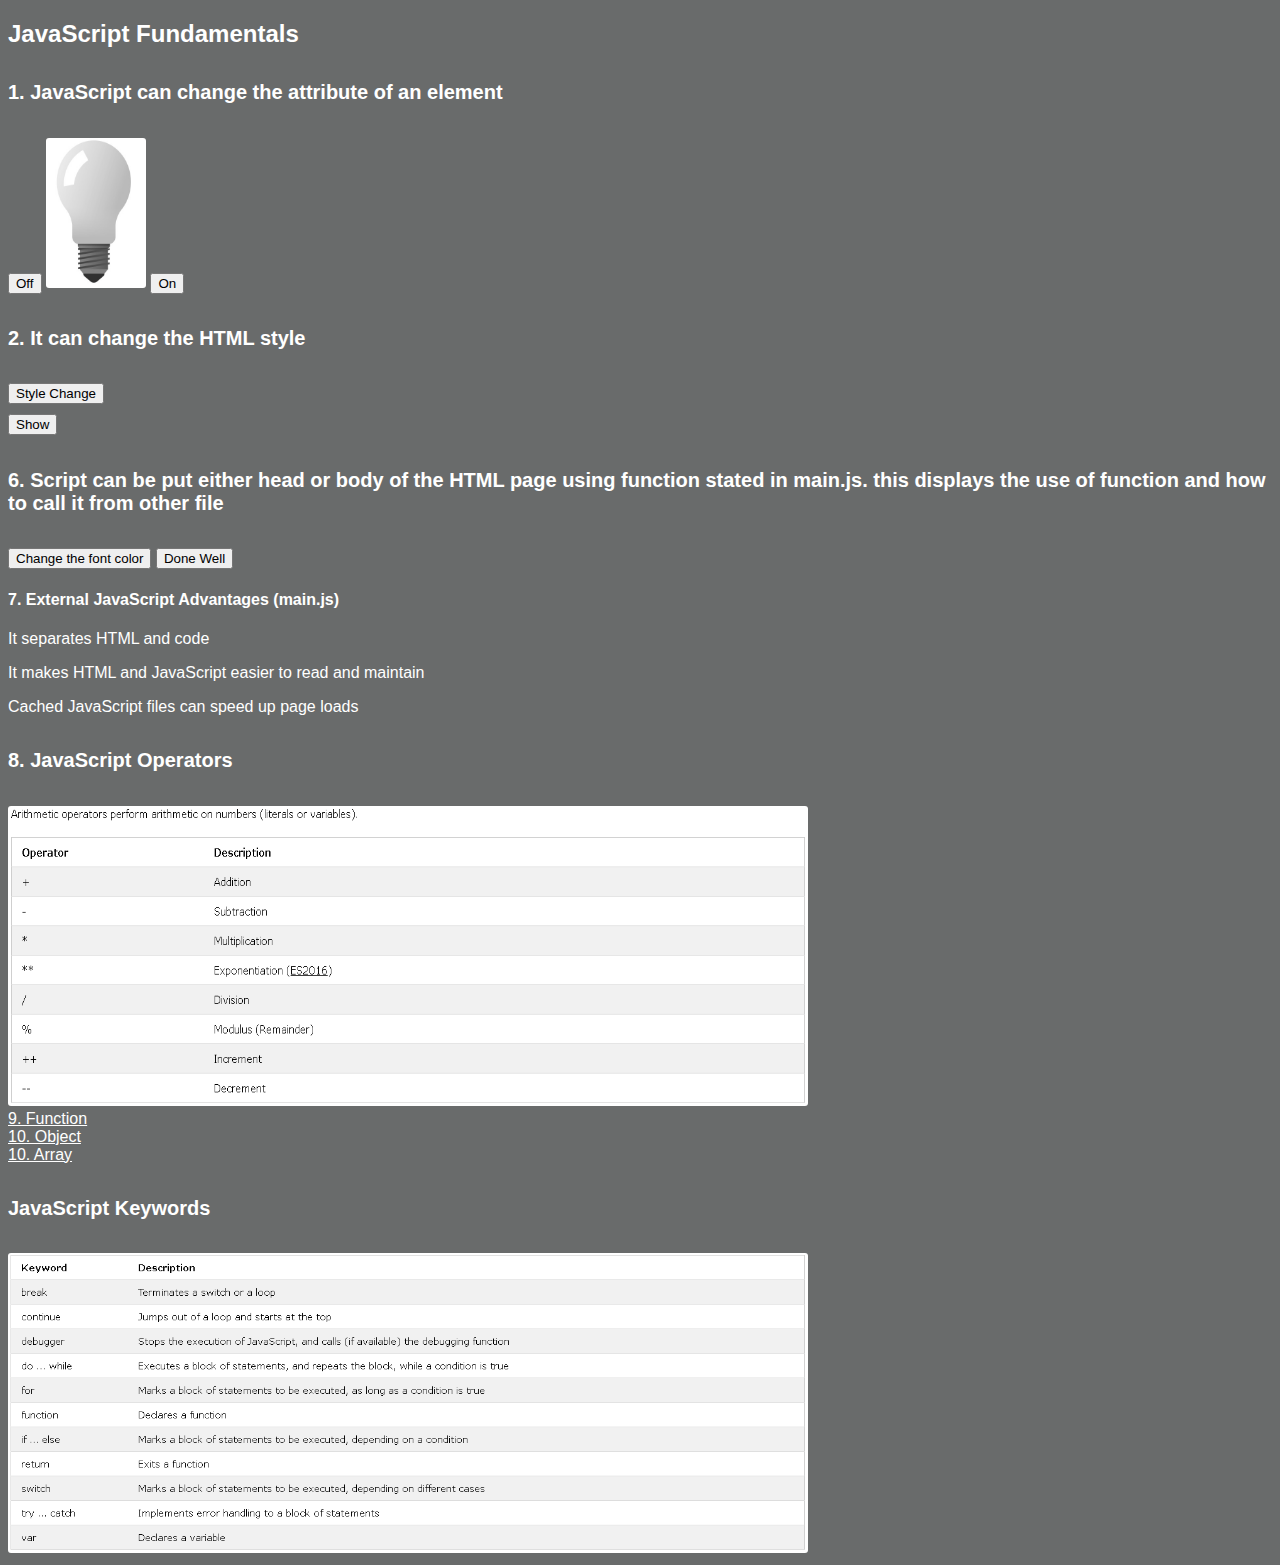
<file: index.html>
<!DOCTYPE html>
<html lang="en">
<head>
    <meta charset="UTF-8">
    <meta name="viewport" content="width=device-width, initial-scale=1.0">
    <meta http-equiv="X-UA-Compatible" content="ie=edge">
    <link rel="stylesheet" type="text/css" href="main.css">
    <title>Document</title>
</head>
<body>

    <h2>JavaScript Fundamentals</h2>
    
    <h5 id="intro">1. JavaScript can change the attribute of an element</h5>
    <button onclick="document.getElementById('source').src='img/bulboff.png'">Off</button>
    <img id="source" src="./img/bulboff.png">
    <button onclick="document.getElementById('source').src='img/bulbon.png'" style="margin-top: 10px">On</button>
    <div>
        <h5 id="cssChange">2. It can change the HTML style</h5>
        <button id="fSizeChange" onclick="document.getElementById('cssChange').style.fontSize='25px'">Style Change</button>
    </div>  
    <div>
        <h5 id="show" style="display: none;">3. Can show or hide elements</h5>
        <button id="fSizeChange" style="margin-top: 10px;" onclick="document.getElementById('show').style.display='block'">Show</button>
    </div>  

    <div>
        <h5 id="scripting">6. Script can be put either head or body of the HTML page using function stated in main.js. this displays the use of function and how to call it from other file</h5>
        <button id="fColorChange" onclick="fColorChange()">Change the font color</button>    
        <button id="doneWell" onclick="doneWell()">Done Well</button>
    </div>

    <div>
        <h4>7. External JavaScript Advantages (main.js)</h4>
        <p>It separates HTML and code</p>
        <p>It makes HTML and JavaScript easier to read and maintain</p>
        <p>Cached JavaScript files can speed up page loads</p>
    </div>

    <div>
        <h5>8. JavaScript Operators</h5>
        <img id="operators" src="./img/operators.PNG">
    </div>

    <div>
        <a href="function.html">9. Function</a>
    </div>

    <div>
        <a href="object.html">10. Object</a>
    </div>

    <div>
        <a href="array.html">10. Array</a>
    </div>

    <div>
        <h5>JavaScript Keywords</h5>
        <img src="./img/JSKeywords.PNG">
    </div>







    <script src='main.js'></script>
</body>
</html>
</file>
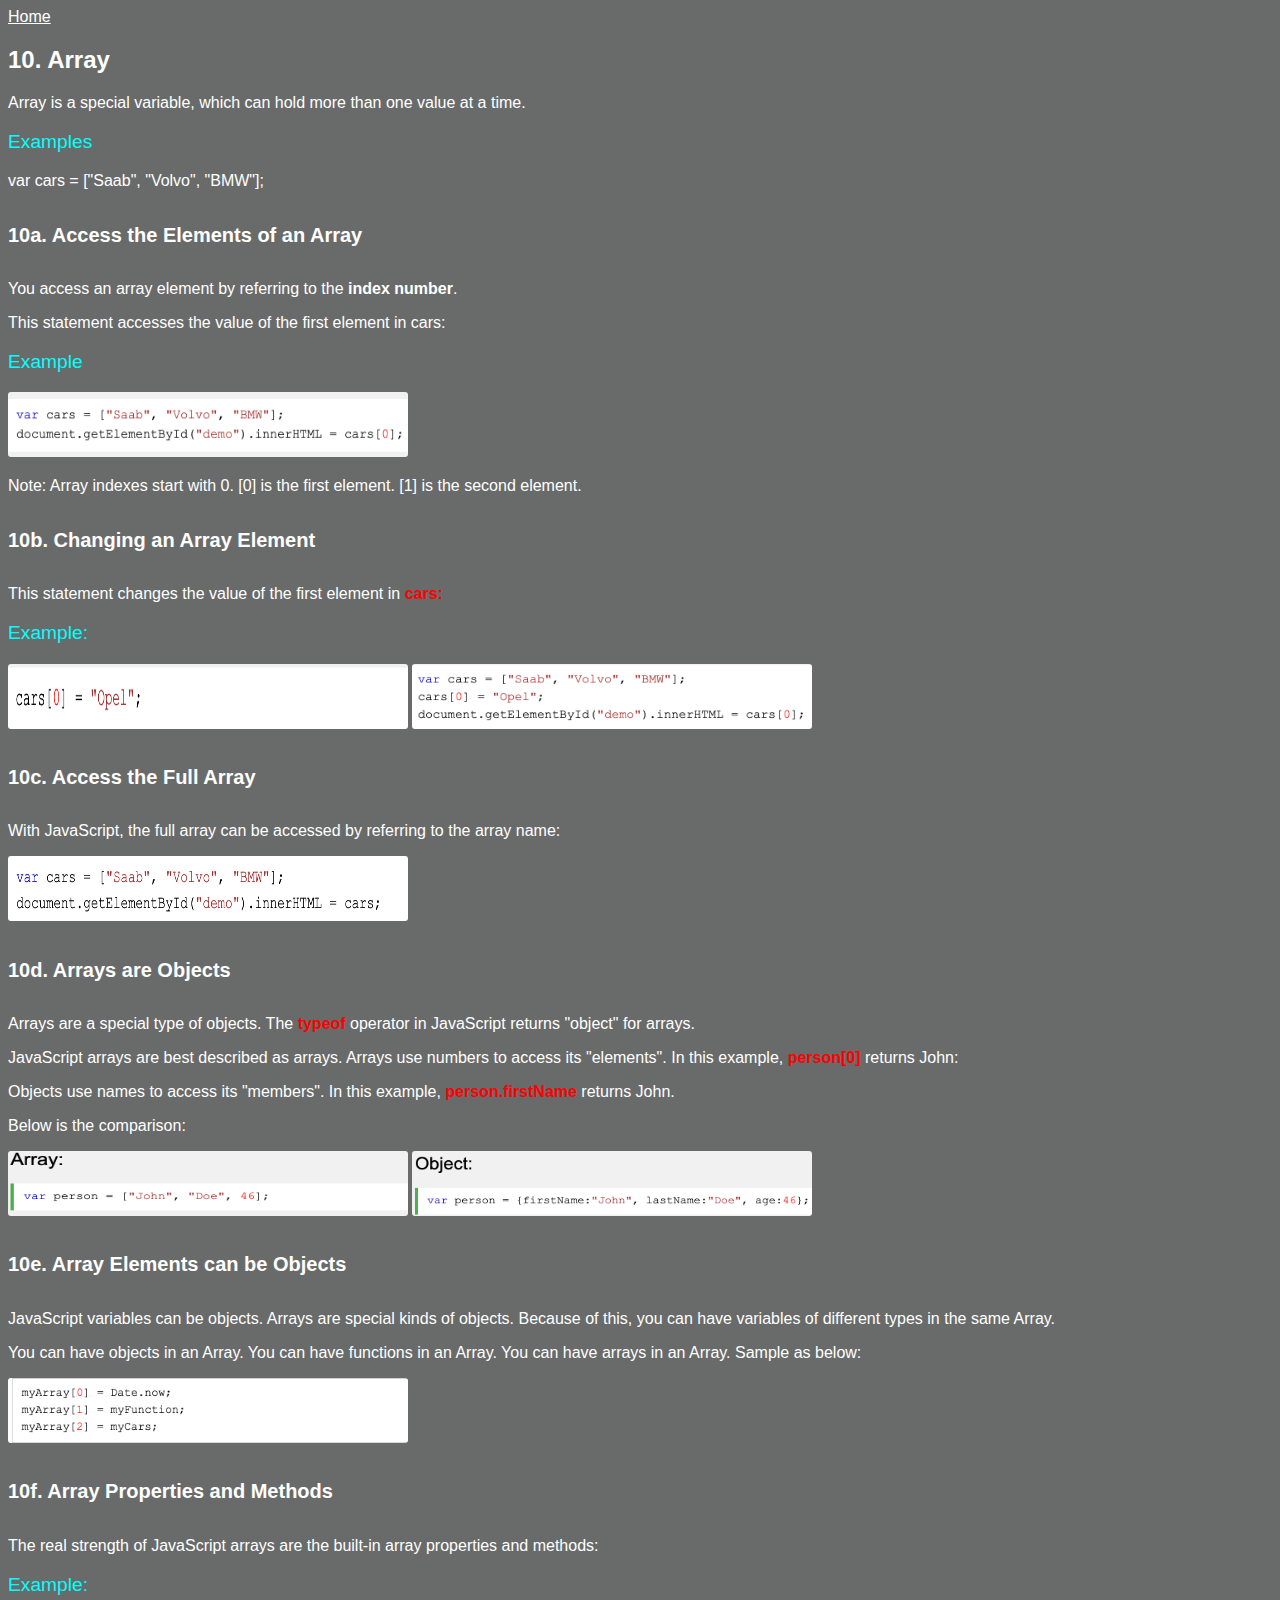
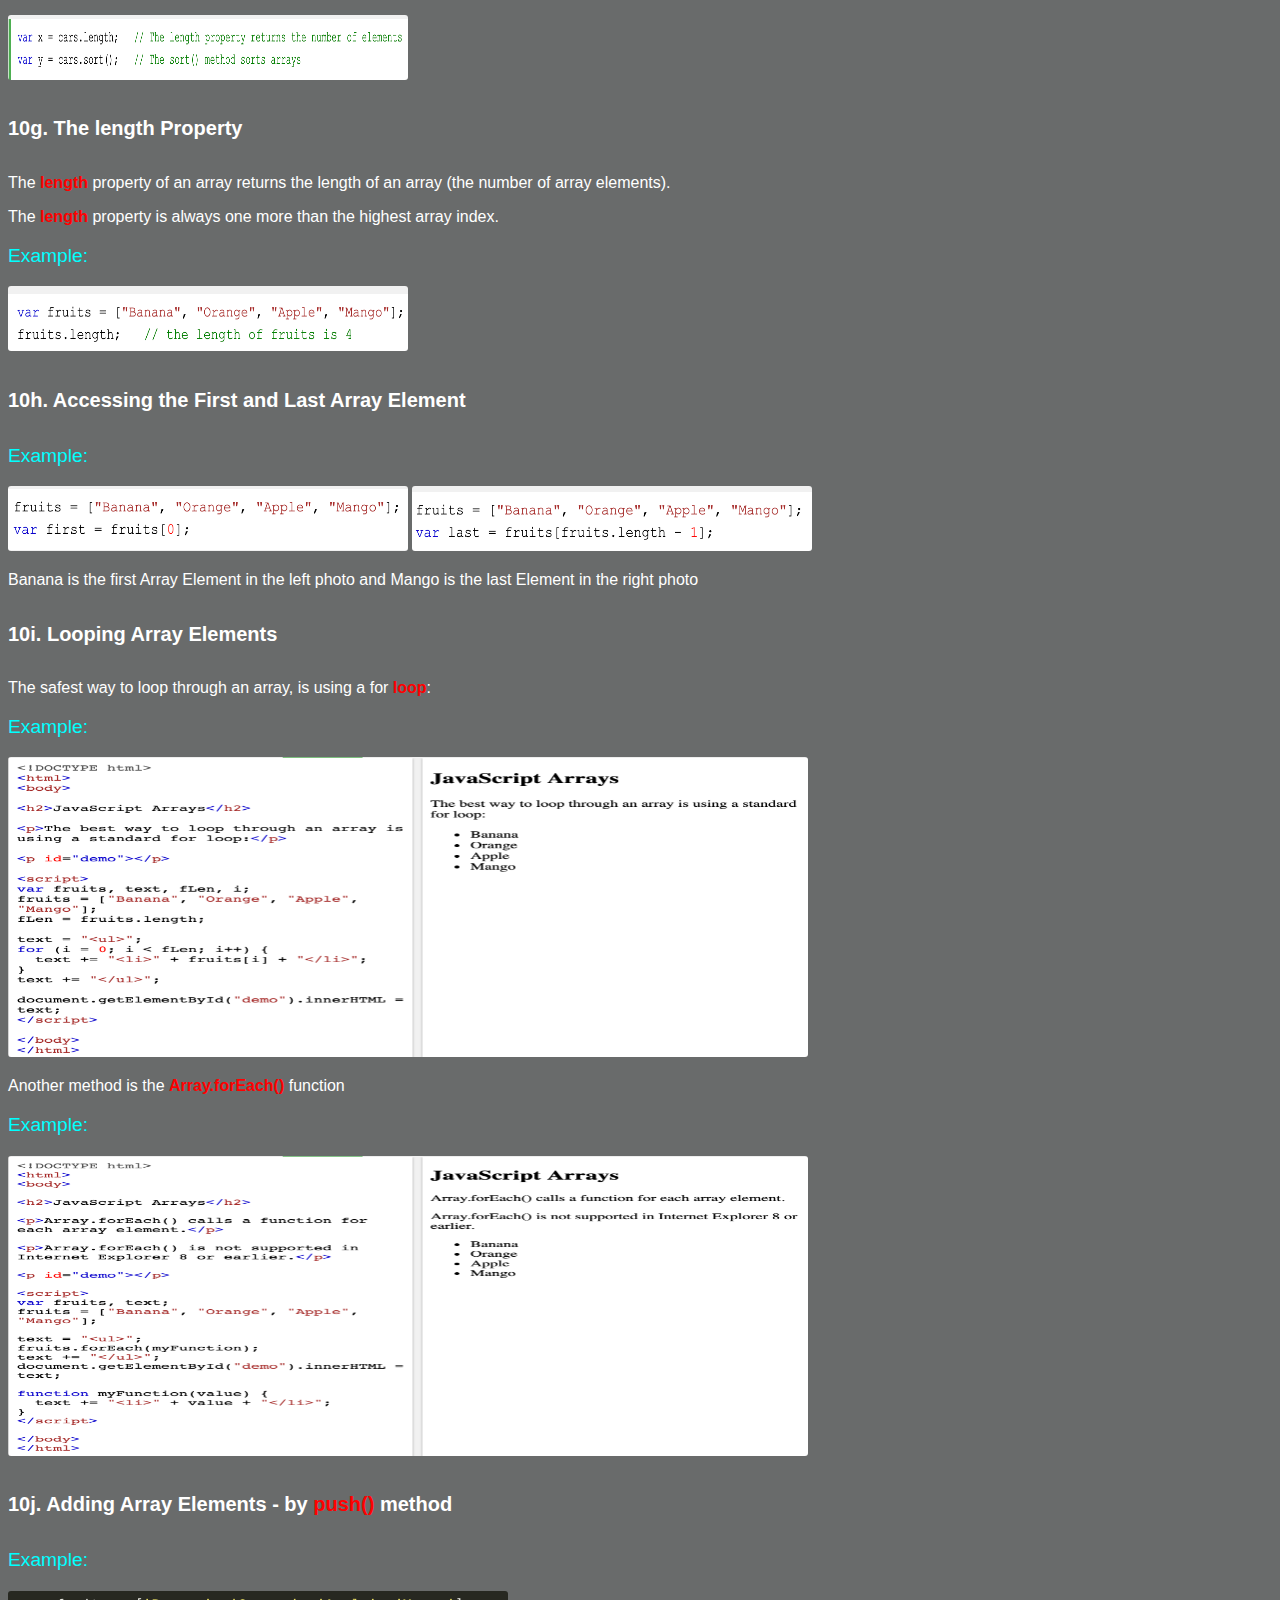
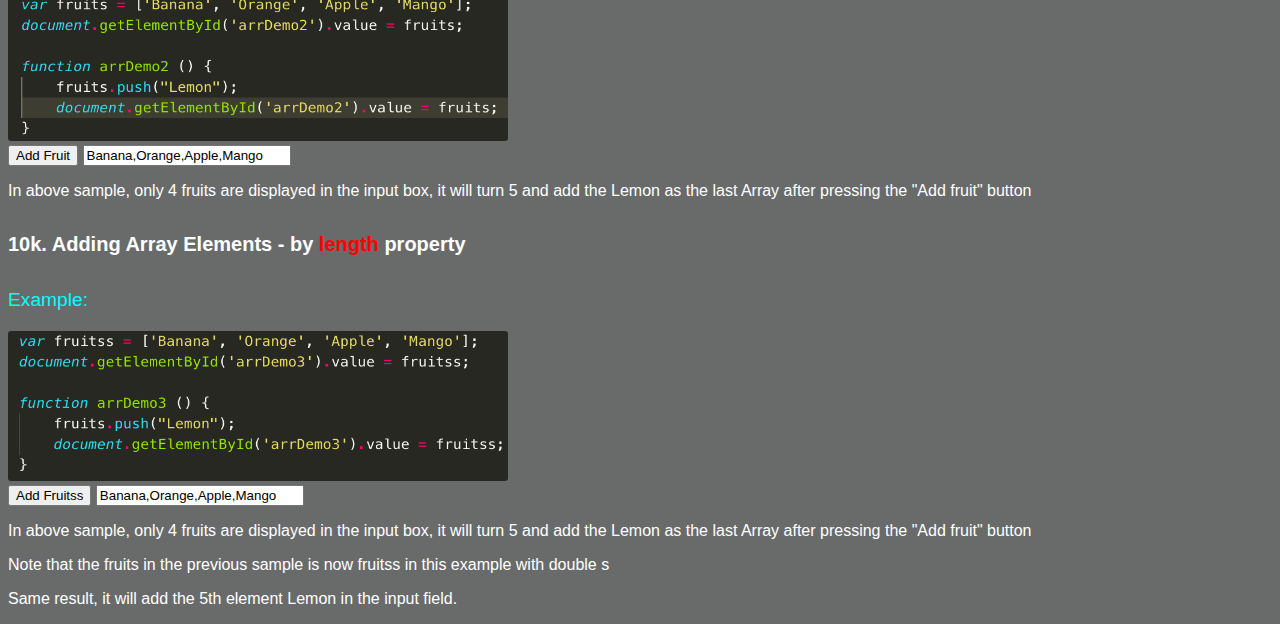
<file: array.html>
<!DOCTYPE html>
<html lang="en">
<head>
    <meta charset="UTF-8">
    <meta name="viewport" content="width=<device-width>, initial-scale=1.0">
    <meta http-equiv="X-UA-Compatible" content="ie=edge">
    <link rel="stylesheet" type="text/css" href="main.css">
    <title>Document</title>
</head>
<body>

    <a href="index.html">Home</a>

    <h2>10. Array</h2>
    <P>Array is a special variable, which can hold more than one value at a time.</P>
    <p id="example">Examples</p>
    <p>var cars = ["Saab", "Volvo", "BMW"];</p>

    <h5>10a. Access the Elements of an Array</h5>
    <p>You access an array element by referring to the <strong>index number</strong>.</p>
    <p>This statement accesses the value of the first element in cars:</p>
    <p id="example">Example</p>
    <img id="arr" src="./img/array2.png">
    <p>Note: Array indexes start with 0. [0] is the first element. [1] is the second element.</p>

    <h5>10b. Changing an Array Element</h5>
    <p>This statement changes the value of the first element in <span>cars:</span></p>
    <p id="example">Example:</p>
    <img id="arr" src="./img/array3.png"> <img id="arr" src="./img/arr.png">

    <h5>10c. Access the Full Array</h5>
    <p>With JavaScript, the full array can be accessed by referring to the array name:</p>
    <img id="arr" src="./img/array4.png">

    <h5>10d. Arrays are Objects</h5>
    <p>Arrays are a special type of objects. The <span>typeof</span> operator in JavaScript returns "object" for arrays.</p>
    <p>JavaScript arrays are best described as arrays. Arrays use numbers to access its "elements". In this example, <span>person[0]</span> returns John:</p>
    <p>Objects use names to access its "members". In this example, <span>person.firstName</span> returns John.</p>
    <P>Below is the comparison:</P>
    <img id="arr" src="./img/array5.png"> <img id="arr" src="./img/array6.png">

    <h5>10e. Array Elements can be Objects</h5>
    <p>JavaScript variables can be objects. Arrays are special kinds of objects. Because of this, you can have variables of different types in the same Array.</p>
    <p>You can have objects in an Array. You can have functions in an Array. You can have arrays in an Array. Sample as below:</p>
    <img id="arr" src="./img/array7.png">

    <h5>10f. Array Properties and Methods</h5>
    <p>The real strength of JavaScript arrays are the built-in array properties and methods:</p>
    <p id="example">Example:</p>
    <img id="arr" src="./img/array8.png">

    <h5>10g. The length Property</h5>
    <p>The <span>length</span> property of an array returns the length of an array (the number of array elements).</p>
    <p>The <span>length</span> property is always one more than the highest array index.</p>
    <p id="example">Example:</p>
    <img id="arr" src="./img/array9.png">

    <h5>10h. Accessing the First and Last Array Element</h5>
    <p id="example">Example:</p>
    <img id="arr" src="./img/array10.png"> <img id="arr" src="./img/array11.png">
    <p>Banana is the first Array Element in the left photo and Mango is the last Element in the right photo</p>

    <h5>10i. Looping Array Elements</h5>
    <p>The safest way to loop through an array, is using a for <span>loop</span>:</p>
    <!-- <p id="arrDemo1" value="b"></p> -->
    <p id="example">Example:</p>
    <img id="arr2" src="./img/array12.png">

    <p>Another method is the <span>Array.forEach()</span> function</p>
    <p id="example">Example:</p>
    <img id="arr2" src="./img/array13.png">

    <h5>10j. Adding Array Elements - by <span>push()</span> method</h5>
    <p id="example">Example:</p>
    <img id="arr3" src="./img/array14.png">
    <div>
        <button onclick="arrDemo2()" value="">Add Fruit</button> <input id="arrDemo2" type="text" style="width: 200px;">
        <p>In above sample, only 4 fruits are displayed in the input box, it will turn 5 and add the Lemon as the last Array after pressing the "Add fruit" button</p>
    </div>

    <h5>10k. Adding Array Elements - by <span>length</span> property</h5>
    <p id="example">Example:</p>
    <img id="arr3" src="./img/array15.png">
    <div>
        <button onclick="arrDemo3()" value="">Add Fruitss</button> <input id="arrDemo3" type="text" style="width: 200px;">
        <p>In above sample, only 4 fruits are displayed in the input box, it will turn 5 and add the Lemon as the last Array after pressing the "Add fruit" button</p>
        <p>Note that the fruits in the previous sample is now fruitss in this example with double s</p>
        <p>Same result, it will add the 5th element Lemon in the input field.</p>
    </div>

    
    <script src="main.js"></script>    
</body>
</html>
</file>
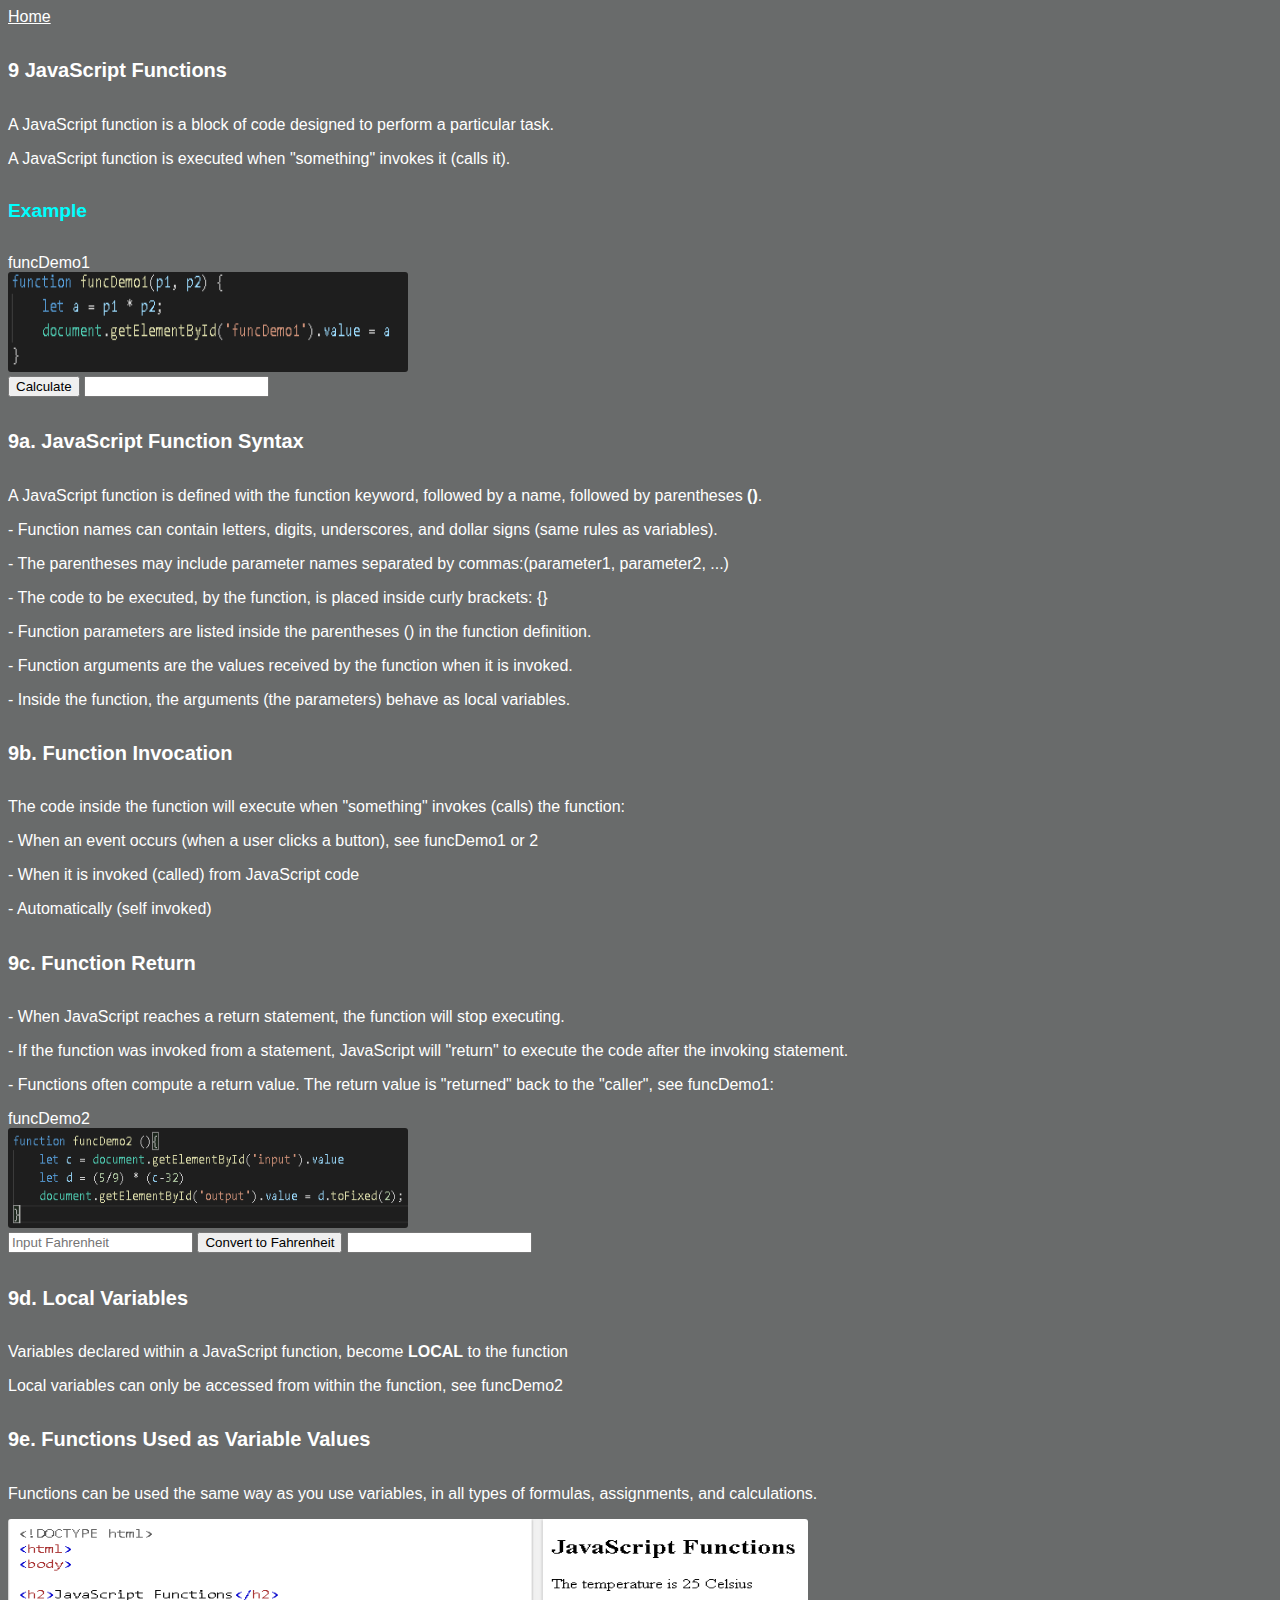
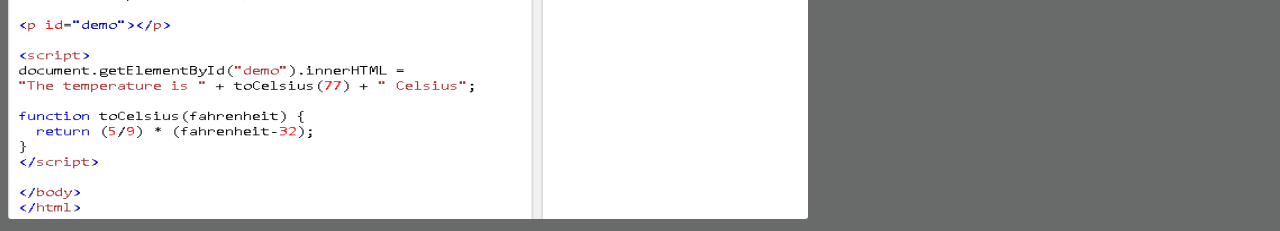
<file: function.html>
<!DOCTYPE html>
<html lang="en">
<head>
    <meta charset="UTF-8">
    <meta name="viewport" content="width=device-width, initial-scale=1.0">
    <meta http-equiv="X-UA-Compatible" content="ie=edge">
    <link rel="stylesheet" type="text/css" href="main.css">
    <title>Document</title>
</head>
<body>
    <a href="index.html">Home</a>

    <div>
        <h5>9 JavaScript Functions</h5>
        <p>A JavaScript function is a block of code designed to perform a particular task.</p>
        <p>A JavaScript function is executed when "something" invokes it (calls it).</p>
        

        <h5 id="example">Example</h5>

        <label>funcDemo1</label>
        <div>
        <img id="funcImg" src="./img/funcdemo1.PNG">
        </div>

        <div>
            <button onclick="funcDemo1(4, 5)">Calculate</button>
            <input type="number" id="funcDemo1">
        </div>

        <h5>9a. JavaScript Function Syntax</h5>
        <p>A JavaScript function is defined with the function keyword, followed by a name, followed by parentheses <strong>()</strong>.</p>
        <p>- Function names can contain letters, digits, underscores, and dollar signs (same rules as variables).</p>
        <p>- The parentheses may include parameter names separated by commas:(parameter1, parameter2, ...)</p>
        <p>- The code to be executed, by the function, is placed inside curly brackets: {}</p>
        <p>- Function parameters are listed inside the parentheses () in the function definition.</p>
        <p>- Function arguments are the values received by the function when it is invoked.</p>
        <p>- Inside the function, the arguments (the parameters) behave as local variables.</p>

        <h5>9b. Function Invocation</h5> 
        <p>  The code inside the function will execute when "something" invokes (calls) the function:</p>
        <p>- When an event occurs (when a user clicks a button), see funcDemo1 or 2</p>
        <p>- When it is invoked (called) from JavaScript code</p>
        <p>- Automatically (self invoked)</p>

        <h5>9c. Function Return</h5>
        <p>- When JavaScript reaches a return statement, the function will stop executing.</p>
        <p>- If the function was invoked from a statement, JavaScript will "return" to execute the code after the invoking statement.</p>
        <p>- Functions often compute a return value. The return value is "returned" back to the "caller", see funcDemo1:</p>
       
        <label>funcDemo2</label>
        <div>
        <img id="funcImg" src="./img/funcdemo2.PNG">
        </div>
        <div>
            <input id="input" type="number" value="" placeholder="Input Fahrenheit">
            <button onclick="funcDemo2(document.getElementById('input').value)">Convert to Fahrenheit</button>
            <input id="output" type="text" value="">
        </div>
        
        <h5>9d. Local Variables</h5>
        <p>Variables declared within a JavaScript function, become <strong>LOCAL</strong> to the function</p>
        <p>Local variables can only be accessed from within the function, see funcDemo2</p>

        <h5>9e. Functions Used as Variable Values</h5>
        <p>Functions can be used the same way as you use variables, in all types of formulas, assignments, and calculations.</p>
        <img src="./img/funcDemo3.PNG">
        
        
    

    <script src="main.js"></script>
    
</body>
</html>
</file>
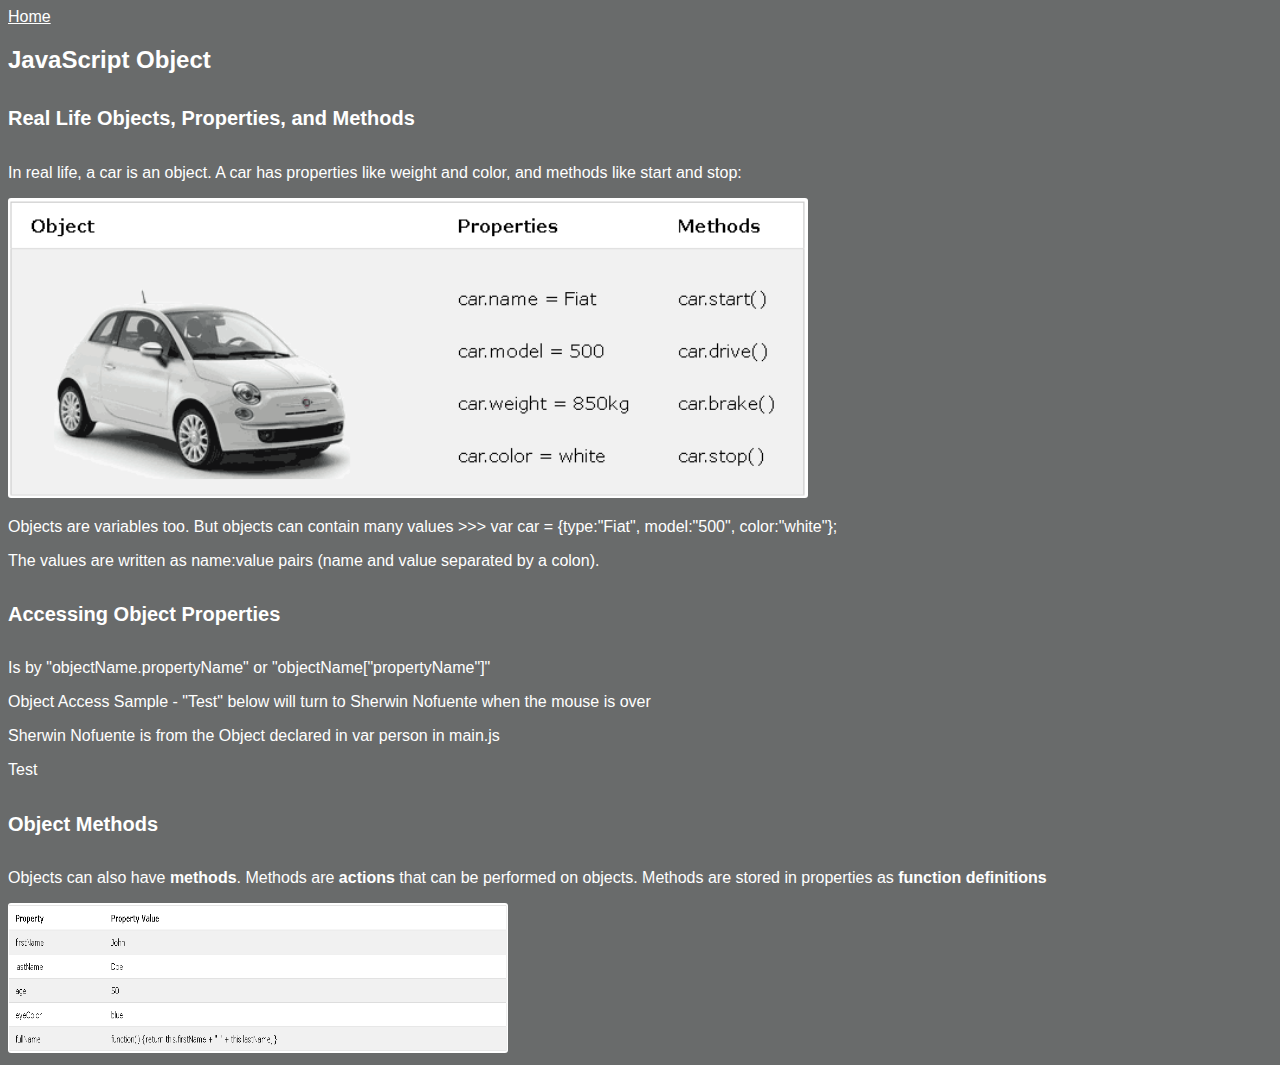
<file: object.html>
<!DOCTYPE html>
<html lang="en">
<head>
    <meta charset="UTF-8">
    <meta name="viewport" content="width=device-width, initial-scale=1.0">
    <meta http-equiv="X-UA-Compatible" content="ie=edge">
    <link rel="stylesheet" type="text/css" href="main.css">
    <title>Document</title>
</head>
<body>
    <a href="/index.html">Home</a>

    <h2>JavaScript Object</h2>
    <h5>Real Life Objects, Properties, and Methods</h5>
    <p>In real life, a car is an object. A car has properties like weight and color, and methods like start and stop:</p>
    <img src="./img//Obj1.PNG">
    <p>Objects are variables too. But objects can contain many values >>> var car = {type:"Fiat", model:"500", color:"white"};</p>
    <p>The values are written as name:value pairs (name and value separated by a colon).</p>

    <h5>Accessing Object Properties</h5>
    <p>Is by "objectName.propertyName" or "objectName["propertyName"]"</p>
    <label id="getNameL" onmouseover="obj1()">Object Access Sample - "Test" below will turn to Sherwin Nofuente when the mouse is over</label>
    <p>Sherwin Nofuente is from the Object declared in var person in main.js</p>
    <p id="getName">Test</p>

    <h5>Object Methods</h5>
    <p>Objects can also have <strong>methods</strong>. Methods are <strong>actions</strong> that can be performed on objects. Methods are stored in properties as <strong>function definitions</strong></p>
    <img id="obj2" src="./img/obj2.PNG">
    


    <script src='main.js'></script>
</body>
</html>
</file>
<file: main.css>
*{
    font-family: 'Segoe UI', Tahoma, Geneva, Verdana, sans-serif;
    color: white;
}

body {
    background-color: rgb(105, 107, 107);
}
button {
    color: black;
}
input {
    color: black;
}
img {
    width: 800px;
    height: 300px;
    border-radius: 3px;
}

#source {
    width: 100px;
    height: 150px;
}

h5 {
    font-size: 20px;;
}

#funcImg {
    width: 400px;
    height: 100px;
}

#obj2 {
    width: 500px;
    height: 150px;
}

#arr {
    width: 400px;
    height: 65px;
}

#example {
    color: aqua;
    font-size: 1.2rem;
}

span {
    color: red;
    font-weight: bold;
}

#arr2 {
    width: 800px;
    height: 300px;
}

#arr3 {
    width: 500px;
    height: 150px;
}
</file>
